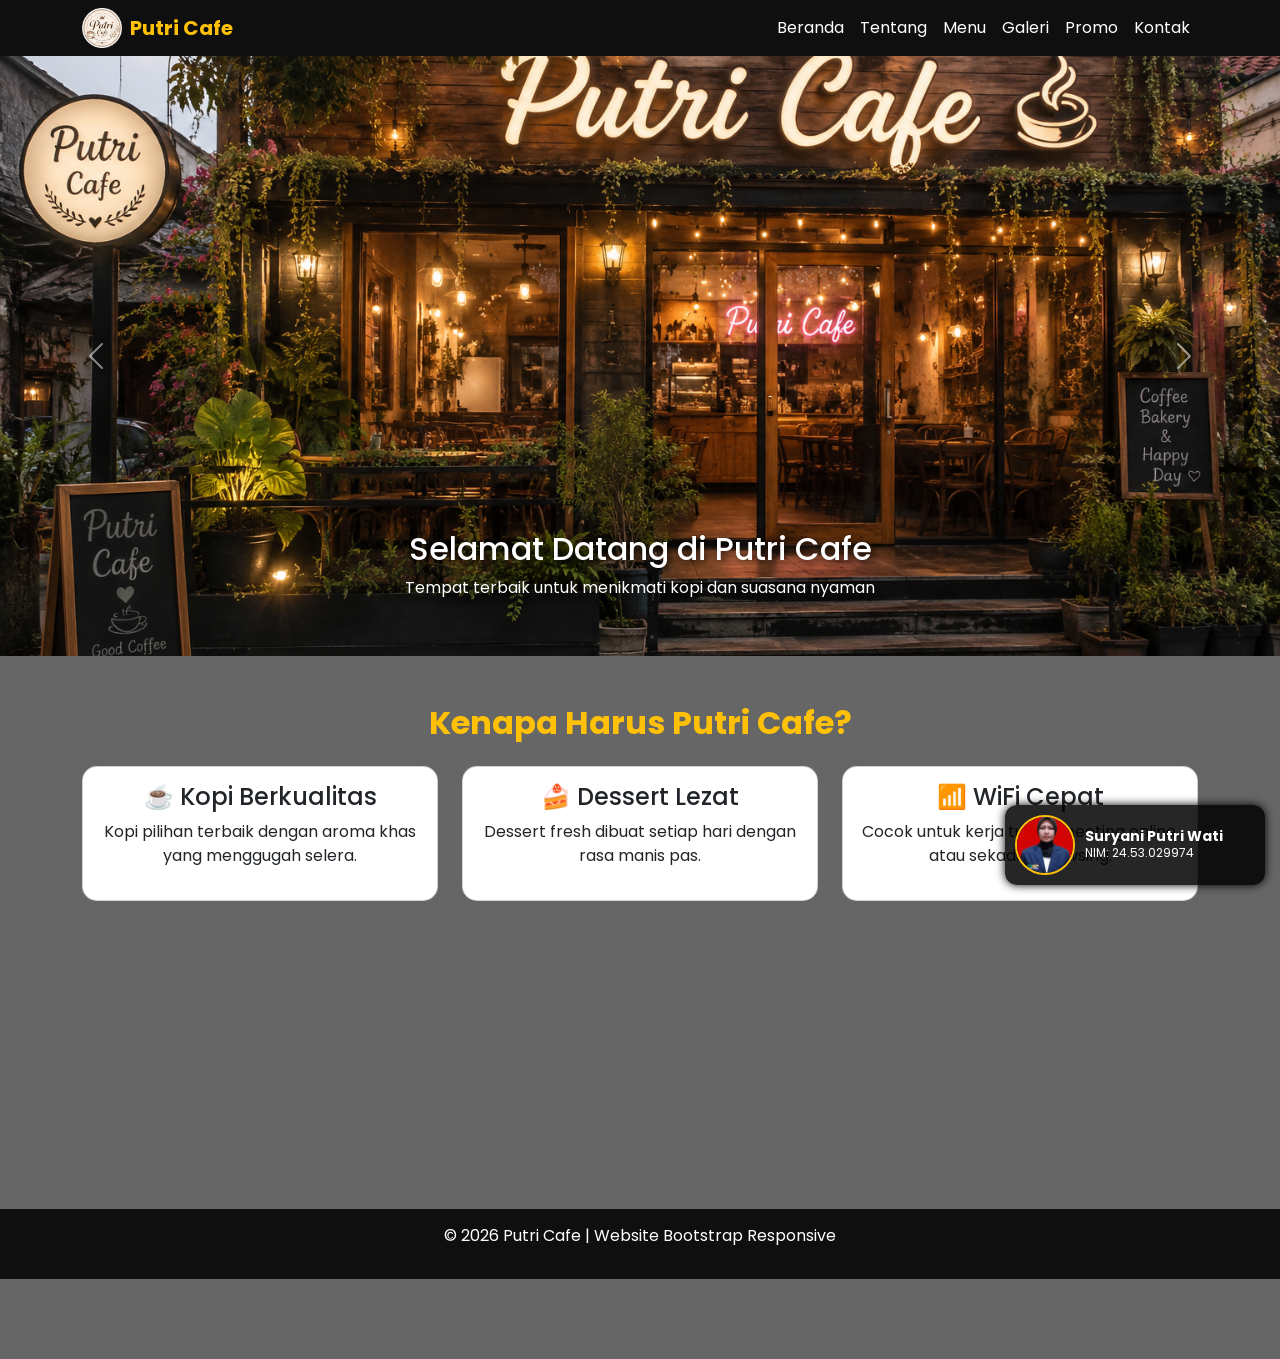
<file: index.html>
<!DOCTYPE html>
<html lang="id">
<head>
  <meta charset="UTF-8">
  <meta name="viewport" content="width=device-width, initial-scale=1.0">
  <title>Putri Cafe | Beranda</title>
 
  <!-- Bootstrap -->
  <link href="https://cdn.jsdelivr.net/npm/bootstrap@5.3.3/dist/css/bootstrap.min.css" rel="stylesheet">

  <!-- Google Font -->
  <link href="https://fonts.googleapis.com/css2?family=Poppins:wght@300;400;600&display=swap" rel="stylesheet">

  <!-- AOS Animation -->
  <link href="https://unpkg.com/aos@2.3.1/dist/aos.css" rel="stylesheet">

  <!-- CSS -->
  <link rel="stylesheet" href="style.css">
</head>
<body>

<div class="overlay-bg">

  <!-- Navbar -->
  <nav class="navbar navbar-expand-lg navbar-dark sticky-top">
    <div class="container">
       <img src="img/logo.jpg" alt="Logo Putri Cafe" width="40" class="d-inline-block align-text-top me-2">
      <a class="navbar-brand" href="index.html">Putri Cafe</a>
     
                
      <button class="navbar-toggler" type="button" data-bs-toggle="collapse" data-bs-target="#menuNav">
        <span class="navbar-toggler-icon"></span>
      </button>
      <div class="collapse navbar-collapse" id="menuNav">
        <ul class="navbar-nav ms-auto">
          <li class="nav-item"><a class="nav-link active" href="index.html">Beranda</a></li>
          <li class="nav-item"><a class="nav-link" href="about.html">Tentang</a></li>
          <li class="nav-item"><a class="nav-link" href="menu.html">Menu</a></li>
          <li class="nav-item"><a class="nav-link" href="gallery.html">Galeri</a></li>
          <li class="nav-item"><a class="nav-link" href="promo.html">Promo</a></li>
          <li class="nav-item"><a class="nav-link" href="contact.html">Kontak</a></li>
        </ul>
      </div>
    </div>
  </nav>

  <!-- Slider -->
  <div id="carouselCafe" class="carousel slide" data-bs-ride="carousel" data-aos="fade-up">
    <div class="carousel-inner">
      <div class="carousel-item active">
        <img src="img/cafe1.jpg" class="d-block w-100" style="height:600px; object-fit:cover;">
        <div class="carousel-caption">
          <h2 class="hero-text">Selamat Datang di Putri Cafe</h2>
          <p class="hero-text">Tempat terbaik untuk menikmati kopi dan suasana nyaman</p>
        </div>
      </div>
      <div class="carousel-item">
        <img src="img/cafe5.jpg" class="d-block w-100" style="height:500px; object-fit:cover;">
        <div class="carousel-caption">
          <h2 class="hero-text">Kopi Premium & Dessert</h2>
          <p class="hero-text">Nikmati rasa terbaik dalam setiap tegukan</p>
        </div>
      </div>
      <div class="carousel-item">
        <img src="img/cafe3.jpg" class="d-block w-100" style="height:500px; object-fit:cover;">
        <div class="carousel-caption">
          <h2 class="hero-text">Suasana Cozy</h2>
          <p class="hero-text">Cocok untuk nongkrong, kerja, dan meeting</p>
        </div>
      </div>
    </div>

    <button class="carousel-control-prev" type="button" data-bs-target="#carouselCafe" data-bs-slide="prev">
      <span class="carousel-control-prev-icon"></span>
    </button>
    <button class="carousel-control-next" type="button" data-bs-target="#carouselCafe" data-bs-slide="next">
      <span class="carousel-control-next-icon"></span>
    </button>
  </div>

  <!-- Content -->
  <div class="container py-5">
    <h2 class="section-title text-center mb-4" data-aos="zoom-in">Kenapa Harus Putri Cafe?</h2>

    <div class="row g-4">
      <div class="col-md-4" data-aos="fade-right">
        <div class="card p-3 text-center">
          <h4>☕ Kopi Berkualitas</h4>
          <p>Kopi pilihan terbaik dengan aroma khas yang menggugah selera.</p>
        </div>
      </div>
      <div class="col-md-4" data-aos="fade-up">
        <div class="card p-3 text-center">
          <h4>🍰 Dessert Lezat</h4>
          <p>Dessert fresh dibuat setiap hari dengan rasa manis pas.</p>
        </div>
      </div>
      <div class="col-md-4" data-aos="fade-left">
        <div class="card p-3 text-center">
          <h4>📶 WiFi Cepat</h4>
          <p>Cocok untuk kerja tugas, meeting online, atau sekadar browsing.</p>
        </div>
      </div>
    </div>
  </div>

  <!-- Testimoni -->
  <div class="container pb-5">
    <h2 class="section-title text-center mb-4" data-aos="zoom-in">Testimoni Pelanggan</h2>

    <div class="row g-4">
      <div class="col-md-4" data-aos="flip-left">
        <div class="card p-3">
          <p>"Kopinya enak banget dan suasananya nyaman. Cocok buat nongkrong!"</p>
          <h6>- Andi</h6>
        </div>
      </div>
      <div class="col-md-4" data-aos="flip-up">
        <div class="card p-3">
          <p>"Tempatnya instagramable, pelayanannya ramah, recommended banget."</p>
          <h6>- Sinta</h6>
        </div>
      </div>
      <div class="col-md-4" data-aos="flip-right">
        <div class="card p-3">
          <p>"Dessertnya lembut dan kopi latte favorit saya terbaik di sini."</p>
          <h6>- Rina</h6>
        </div>
      </div>
    </div>
  </div>

  <!-- Footer -->
  <div class="footer">
    <p>© 2026 Putri Cafe | Website Bootstrap Responsive</p>
  </div>

</div>

<!-- Identitas Mahasiswa -->
<div class="identity-box">
  <img src="img/foto-mahasiswa.jpg" alt="Foto Mahasiswa">
  <div>
    <h6>Suryani Putri Wati</h6>
    <p>NIM: 24.53.029974</p>
  </div>
</div>

<!-- Bootstrap JS -->
<script src="https://cdn.jsdelivr.net/npm/bootstrap@5.3.3/dist/js/bootstrap.bundle.min.js"></script>

<!-- AOS -->
<script src="https://unpkg.com/aos@2.3.1/dist/aos.js"></script>
<script>
  AOS.init();
</script>

</body>
</html>
</file>
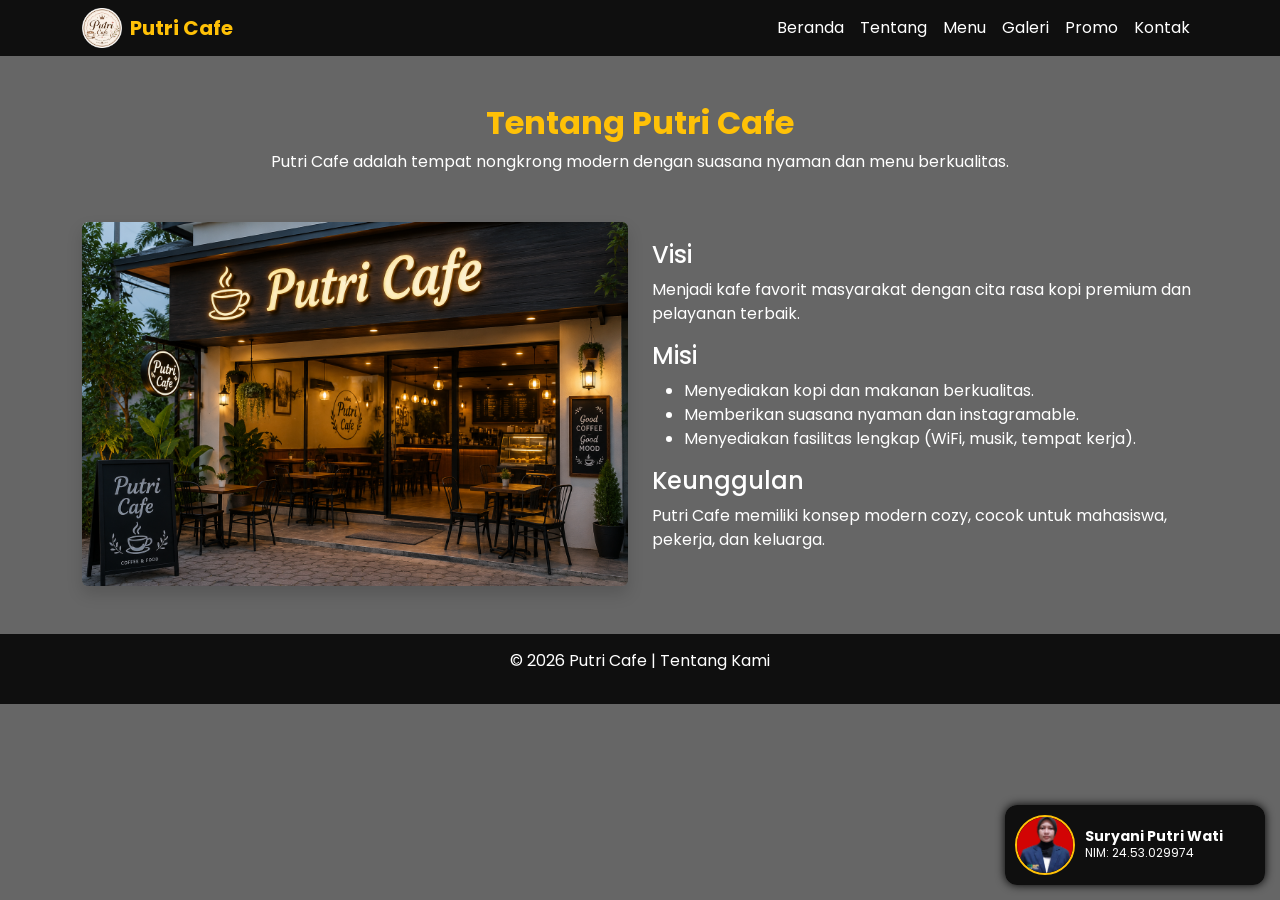
<file: about.html>
<!DOCTYPE html>
<html lang="id">
<head>
  <meta charset="UTF-8">
  <meta name="viewport" content="width=device-width, initial-scale=1.0">
  <title>Putri Cafe | Tentang</title>

  <link href="https://cdn.jsdelivr.net/npm/bootstrap@5.3.3/dist/css/bootstrap.min.css" rel="stylesheet">
  <link href="https://fonts.googleapis.com/css2?family=Poppins:wght@300;400;600&display=swap" rel="stylesheet">
  <link href="https://unpkg.com/aos@2.3.1/dist/aos.css" rel="stylesheet">
  <link rel="stylesheet" href="style.css">
</head>

<body>
<div class="overlay-bg">

  <nav class="navbar navbar-expand-lg navbar-dark sticky-top">
    <div class="container">
      <img src="img/logo.jpg" alt="Logo Putri Cafe" width="40" class="d-inline-block align-text-top me-2">
      <a class="navbar-brand" href="index.html">Putri Cafe</a>
      <button class="navbar-toggler" type="button" data-bs-toggle="collapse" data-bs-target="#menuNav">
        <span class="navbar-toggler-icon"></span>
      </button>
      <div class="collapse navbar-collapse" id="menuNav">
        <ul class="navbar-nav ms-auto">
          <li class="nav-item"><a class="nav-link" href="index.html">Beranda</a></li>
          <li class="nav-item"><a class="nav-link active" href="about.html">Tentang</a></li>
          <li class="nav-item"><a class="nav-link" href="menu.html">Menu</a></li>
          <li class="nav-item"><a class="nav-link" href="gallery.html">Galeri</a></li>
          <li class="nav-item"><a class="nav-link" href="promo.html">Promo</a></li>
          <li class="nav-item"><a class="nav-link" href="contact.html">Kontak</a></li>
        </ul>
      </div>
    </div>
  </nav>

  <div class="container py-5">
    <h2 class="section-title text-center" data-aos="zoom-in">Tentang Putri Cafe</h2>
    <p class="text-white text-center" data-aos="fade-up">
      Putri Cafe adalah tempat nongkrong modern dengan suasana nyaman dan menu berkualitas.
    </p>

    <div class="row mt-5 align-items-center">
      <div class="col-md-6" data-aos="fade-right">
        <img src="img/cafe2.jpg" class="img-fluid rounded shadow">
      </div>
      <div class="col-md-6 text-white" data-aos="fade-left">
        <h4>Visi</h4>
        <p>Menjadi kafe favorit masyarakat dengan cita rasa kopi premium dan pelayanan terbaik.</p>

        <h4>Misi</h4>
        <ul>
          <li>Menyediakan kopi dan makanan berkualitas.</li>
          <li>Memberikan suasana nyaman dan instagramable.</li>
          <li>Menyediakan fasilitas lengkap (WiFi, musik, tempat kerja).</li>
        </ul>

        <h4>Keunggulan</h4>
        <p>
          Putri Cafe memiliki konsep modern cozy, cocok untuk mahasiswa, pekerja, dan keluarga.
        </p>
      </div>
    </div>
  </div>

  <div class="footer">
    <p>© 2026 Putri Cafe | Tentang Kami</p>
  </div>

</div>

<div class="identity-box">
  <img src="img/foto-mahasiswa.jpg" alt="Foto Mahasiswa">
  <div>
    <h6>Suryani Putri Wati</h6>
    <p>NIM: 24.53.029974</p>
  </div>
</div>

<script src="https://cdn.jsdelivr.net/npm/bootstrap@5.3.3/dist/js/bootstrap.bundle.min.js"></script>
<script src="https://unpkg.com/aos@2.3.1/dist/aos.js"></script>
<script>AOS.init();</script>

</body>
</html>
</file>
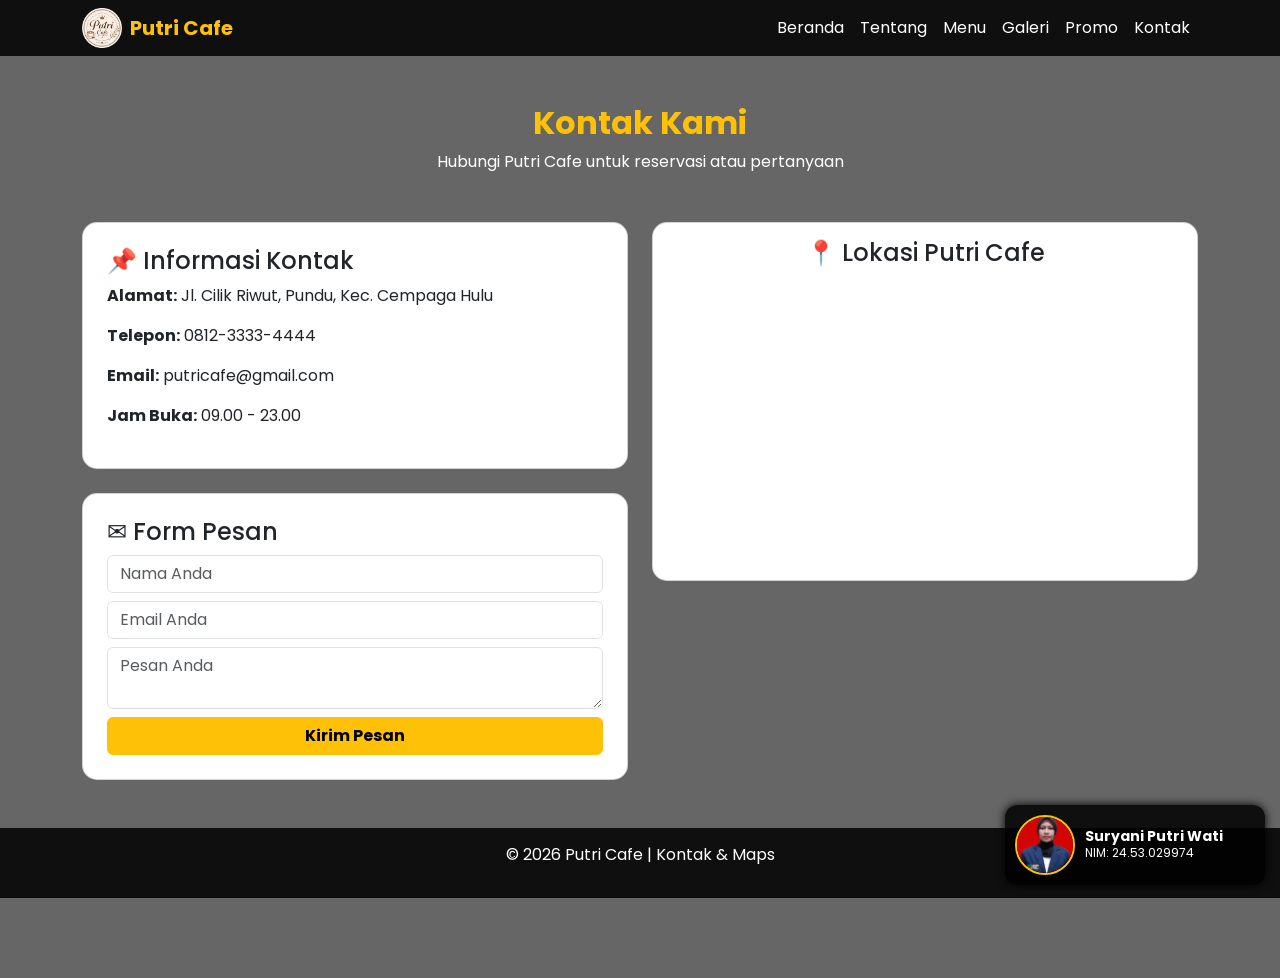
<file: contact.html>
<!DOCTYPE html>
<html lang="id">
<head>
  <meta charset="UTF-8">
  <meta name="viewport" content="width=device-width, initial-scale=1.0">
  <title>Putri Cafe | Kontak</title>

  <link href="https://cdn.jsdelivr.net/npm/bootstrap@5.3.3/dist/css/bootstrap.min.css" rel="stylesheet">
  <link href="https://fonts.googleapis.com/css2?family=Poppins:wght@300;400;600&display=swap" rel="stylesheet">
  <link href="https://unpkg.com/aos@2.3.1/dist/aos.css" rel="stylesheet">
  <link rel="stylesheet" href="style.css">
</head>

<body>
<div class="overlay-bg">

  <nav class="navbar navbar-expand-lg navbar-dark sticky-top">
    <div class="container">
      <img src="img/logo.jpg" alt="Logo Putri Cafe" width="40" class="d-inline-block align-text-top me-2">
      <a class="navbar-brand" href="index.html">Putri Cafe</a>
      <button class="navbar-toggler" type="button" data-bs-toggle="collapse" data-bs-target="#menuNav">
        <span class="navbar-toggler-icon"></span>
      </button>
      <div class="collapse navbar-collapse" id="menuNav">
        <ul class="navbar-nav ms-auto">
          <li class="nav-item"><a class="nav-link" href="index.html">Beranda</a></li>
          <li class="nav-item"><a class="nav-link" href="about.html">Tentang</a></li>
          <li class="nav-item"><a class="nav-link" href="menu.html">Menu</a></li>
          <li class="nav-item"><a class="nav-link" href="gallery.html">Galeri</a></li>
          <li class="nav-item"><a class="nav-link" href="promo.html">Promo</a></li>
          <li class="nav-item"><a class="nav-link active" href="contact.html">Kontak</a></li>
        </ul>
      </div>
    </div>
  </nav>

  <div class="container py-5">
    <h2 class="section-title text-center" data-aos="zoom-in">Kontak Kami</h2>
    <p class="text-white text-center" data-aos="fade-up">Hubungi Putri Cafe untuk reservasi atau pertanyaan</p>

    <div class="row mt-4 g-4">
      <div class="col-md-6" data-aos="fade-right">
        <div class="card p-4">
          <h4>📌 Informasi Kontak</h4>
          <p><b>Alamat:</b> Jl. Cilik Riwut, Pundu, Kec. Cempaga Hulu</p>
          <p><b>Telepon:</b> 0812-3333-4444</p>
          <p><b>Email:</b> putricafe@gmail.com</p>
          <p><b>Jam Buka:</b> 09.00 - 23.00</p>
        </div>

        <div class="card p-4 mt-4">
          <h4>✉ Form Pesan</h4>
          <form>
            <input type="text" class="form-control mb-2" placeholder="Nama Anda">
            <input type="email" class="form-control mb-2" placeholder="Email Anda">
            <textarea class="form-control mb-2" placeholder="Pesan Anda"></textarea>
            <button class="btn btn-warning w-100">Kirim Pesan</button>
          </form>
        </div>
      </div>

      <!-- Google Maps -->
      <div class="col-md-6" data-aos="fade-left">
        <div class="card p-3">
          <h4 class="text-center">📍 Lokasi Putri Cafe</h4>
          <div class="ratio ratio-16x9">
            <iframe 
              src="https://www.google.com/maps/embed?pb=!1m14!1m12!1m3!1d26250.789728838357!2d113.0594304!3d-1.9693568!2m3!1f0!2f0!3f0!3m2!1i1024!2i768!4f13.1!5e1!3m2!1sid!2sid!4v1778549402001!5m2!1sid!2sid" width="600" height="450" style="border:0;" allowfullscreen="" loading="lazy" referrerpolicy="no-referrer-when-downgrade"
              style="border:0;" allowfullscreen="" loading="lazy">
            </iframe>
          </div>
        </div>
      </div>
    </div>

  </div>

  <div class="footer">
    <p>© 2026 Putri Cafe | Kontak & Maps</p>
  </div>

</div>

<div class="identity-box">
  <img src="img/foto-mahasiswa.jpg" alt="Foto Mahasiswa">
  <div>
    <h6>Suryani Putri Wati</h6>
    <p>NIM: 24.53.029974</p>
  </div>
</div>

<script src="https://cdn.jsdelivr.net/npm/bootstrap@5.3.3/dist/js/bootstrap.bundle.min.js"></script>
<script src="https://unpkg.com/aos@2.3.1/dist/aos.js"></script>
<script>AOS.init();</script>

</body>
</html>
</file>
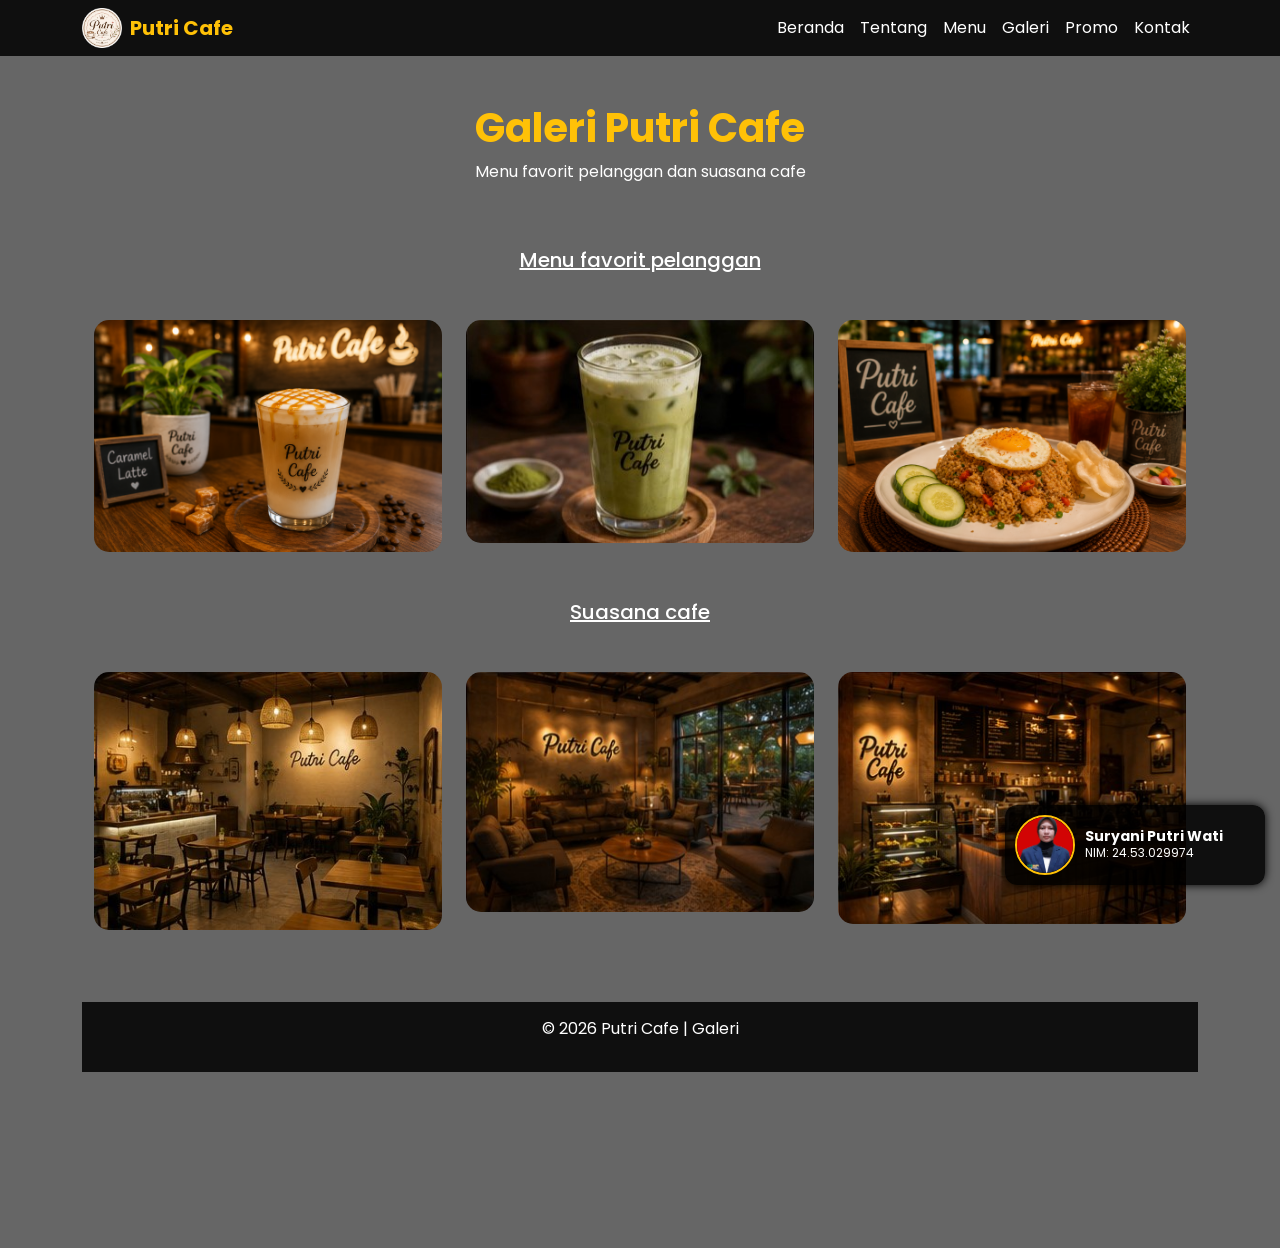
<file: gallery.html>
<!DOCTYPE html>
<html lang="id">
<head>
  <meta charset="UTF-8">
  <meta name="viewport" content="width=device-width, initial-scale=1.0">
  <title>Putri Cafe | Galeri</title>

  <link href="https://cdn.jsdelivr.net/npm/bootstrap@5.3.3/dist/css/bootstrap.min.css" rel="stylesheet">
  <link href="https://fonts.googleapis.com/css2?family=Poppins:wght@300;400;600&display=swap" rel="stylesheet">
  <link href="https://unpkg.com/aos@2.3.1/dist/aos.css" rel="stylesheet">
  <link rel="stylesheet" href="style.css">
</head>

<body>
<div class="overlay-bg">

  <nav class="navbar navbar-expand-lg navbar-dark sticky-top">
    <div class="container">
      <img src="img/logo.jpg" alt="Logo Putri Cafe" width="40" class="d-inline-block align-text-top me-2">
      <a class="navbar-brand" href="index.html">Putri Cafe</a>
      <button class="navbar-toggler" type="button" data-bs-toggle="collapse" data-bs-target="#menuNav">
        <span class="navbar-toggler-icon"></span>
      </button>
      <div class="collapse navbar-collapse" id="menuNav">
        <ul class="navbar-nav ms-auto">
          <li class="nav-item"><a class="nav-link" href="index.html">Beranda</a></li>
          <li class="nav-item"><a class="nav-link" href="about.html">Tentang</a></li>
          <li class="nav-item"><a class="nav-link" href="menu.html">Menu</a></li>
          <li class="nav-item"><a class="nav-link active" href="gallery.html">Galeri</a></li>
          <li class="nav-item"><a class="nav-link" href="promo.html">Promo</a></li>
          <li class="nav-item"><a class="nav-link" href="contact.html">Kontak</a></li>
        </ul>
      </div>
    </div>
  </nav>

  <div class="container py-5">
    <h1 class="section-title text-center" data-aos="zoom-in">Galeri Putri Cafe</h1>
    <p class="text-white text-center" data-aos="fade-up"> Menu favorit pelanggan dan suasana cafe </p>

      <div class="container py-5">
      <h5 class="text-white text-center" data-aos="fade-up"> <u> Menu favorit pelanggan </u></h5>
      
      <div class="row g-4 gallery mt-4"> 
      <div class="col-md-4" data-aos="zoom-in"><img src="img/menu1.jpg" class="img-fluid"></div>
      <div class="col-md-4" data-aos="zoom-in"><img src="img/galeri3.jpg" class="img-fluid"></div>
      <div class="col-md-4" data-aos="zoom-in"><img src="img/galeri1.jpg" class="img-fluid"></div>
      <div class="container py-5">
      <h5 class="text-white text-center" data-aos="fade-up"> <u> Suasana cafe </u></h5>
      <div class="row g-4 gallery mt-4">
      <div class="col-md-4" data-aos="zoom-in"><img src="img/galeri4.jpg" class="img-fluid"></div>
      <div class="col-md-4" data-aos="zoom-in"><img src="img/galeri5.jpg" class="img-fluid"></div>
      <div class="col-md-4" data-aos="zoom-in"><img src="img/galeri6.jpg" class="img-fluid"></div>
    </div>
  </div>

  <div class="footer">
    <p>© 2026 Putri Cafe | Galeri</p>
  </div>

</div>

<div class="identity-box">
  <img src="img/foto-mahasiswa.jpg" alt="Foto Mahasiswa">
  <div>
    <h6>Suryani Putri Wati</h6>
    <p>NIM: 24.53.029974</p>
  </div>
</div>

<script src="https://cdn.jsdelivr.net/npm/bootstrap@5.3.3/dist/js/bootstrap.bundle.min.js"></script>
<script src="https://unpkg.com/aos@2.3.1/dist/aos.js"></script>
<script>AOS.init();</script>

</body>
</html>
</file>
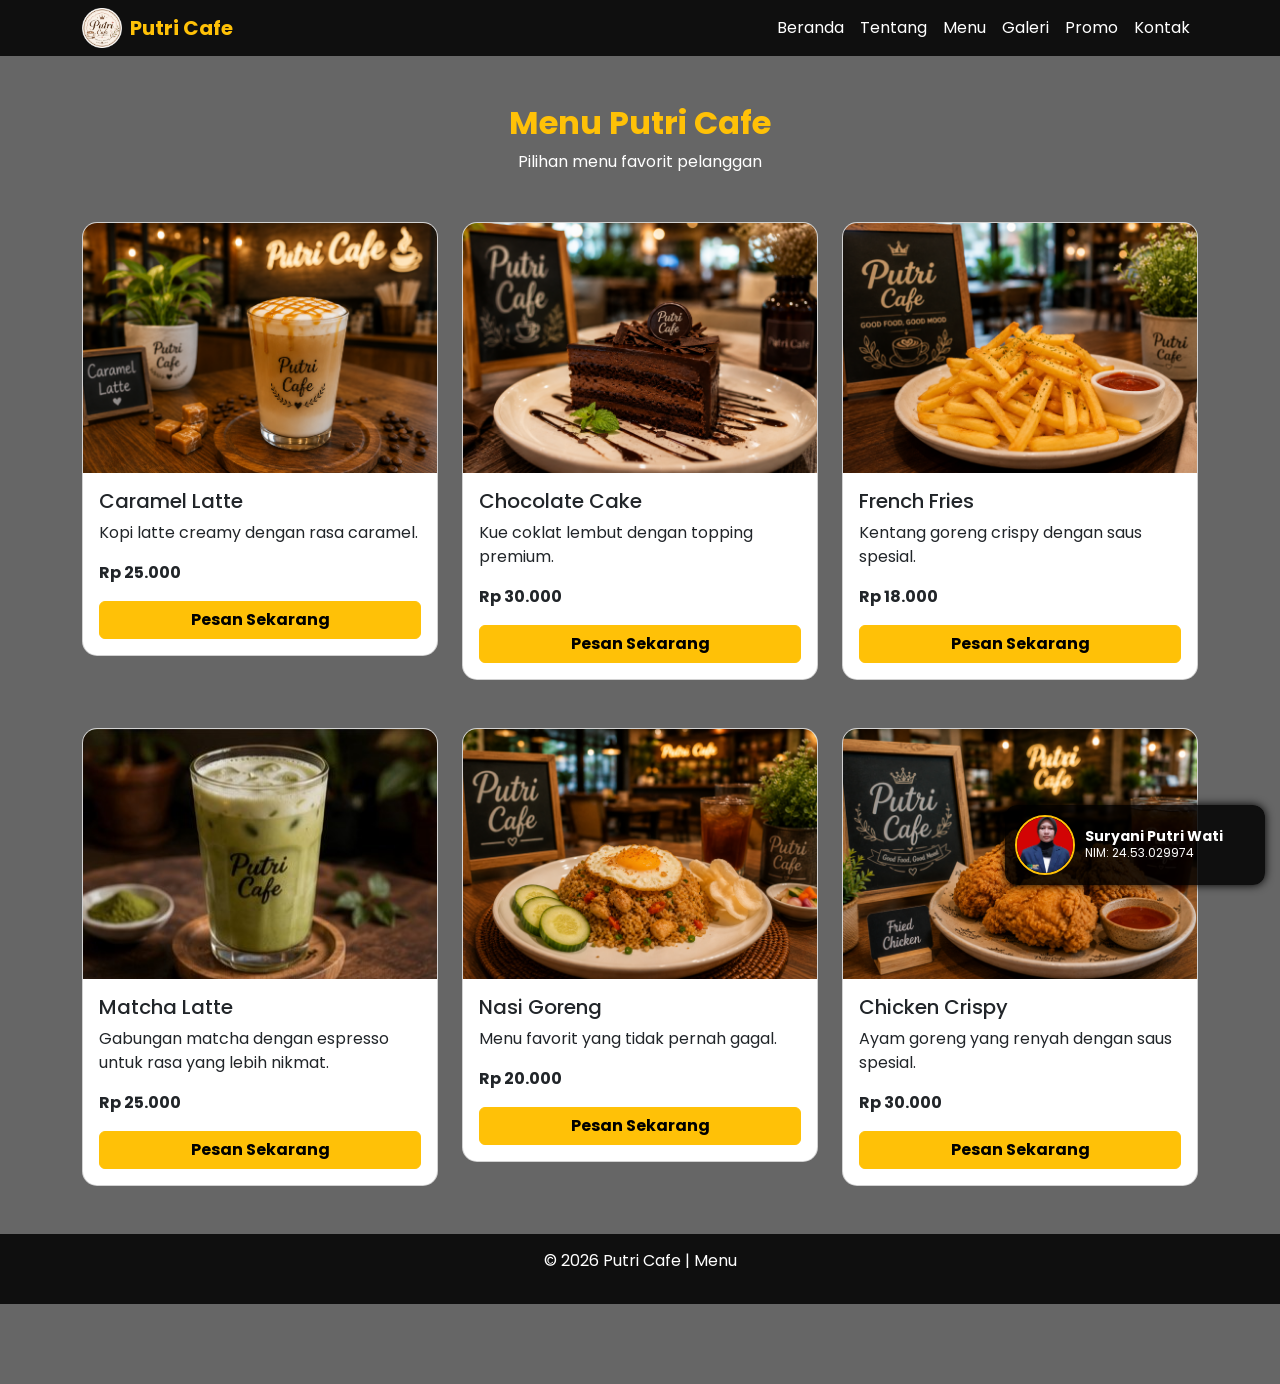
<file: menu.html>
<!DOCTYPE html>
<html lang="id">
<head>
  <meta charset="UTF-8">
  <meta name="viewport" content="width=device-width, initial-scale=1.0">
  <title>Putri Cafe | Menu</title>

  <link href="https://cdn.jsdelivr.net/npm/bootstrap@5.3.3/dist/css/bootstrap.min.css" rel="stylesheet">
  <link href="https://fonts.googleapis.com/css2?family=Poppins:wght@300;400;600&display=swap" rel="stylesheet">
  <link href="https://unpkg.com/aos@2.3.1/dist/aos.css" rel="stylesheet">
  <link rel="stylesheet" href="style.css">
</head>

<body>
<div class="overlay-bg">

  <nav class="navbar navbar-expand-lg navbar-dark sticky-top">
    <div class="container">
      <img src="img/logo.jpg" alt="Logo Putri Cafe" width="40" class="d-inline-block align-text-top me-2">
      <a class="navbar-brand" href="index.html">Putri Cafe</a>
      <button class="navbar-toggler" type="button" data-bs-toggle="collapse" data-bs-target="#menuNav">
        <span class="navbar-toggler-icon"></span>
      </button>
      <div class="collapse navbar-collapse" id="menuNav">
        <ul class="navbar-nav ms-auto">
          <li class="nav-item"><a class="nav-link" href="index.html">Beranda</a></li>
          <li class="nav-item"><a class="nav-link" href="about.html">Tentang</a></li>
          <li class="nav-item"><a class="nav-link active" href="menu.html">Menu</a></li>
          <li class="nav-item"><a class="nav-link" href="gallery.html">Galeri</a></li>
          <li class="nav-item"><a class="nav-link" href="promo.html">Promo</a></li>
          <li class="nav-item"><a class="nav-link" href="contact.html">Kontak</a></li>
        </ul>
      </div>
    </div>
  </nav>

  <div class="container py-5">
    <h2 class="section-title text-center" data-aos="zoom-in">Menu Putri Cafe</h2>
    <p class="text-white text-center" data-aos="fade-up">Pilihan menu favorit pelanggan</p>

    <div class="row g-4 mt-4">

      <div class="col-md-4" data-aos="fade-right">
        <div class="card">
          <img src="img/menu1.jpg" class="card-img-top" height="250" style="object-fit:cover;">
          <div class="card-body">
            <h5>Caramel Latte</h5>
            <p>Kopi latte creamy dengan rasa caramel.</p>
            <p><b>Rp 25.000</b></p>
            <button class="btn btn-warning w-100">Pesan Sekarang</button>
          </div>
        </div>
      </div>

      <div class="col-md-4" data-aos="fade-up">
        <div class="card">
          <img src="img/menu2.jpg" class="card-img-top" height="250" style="object-fit:cover;">
          <div class="card-body">
            <h5>Chocolate Cake</h5>
            <p>Kue coklat lembut dengan topping premium.</p>
            <p><b>Rp 30.000</b></p>
            <button class="btn btn-warning w-100">Pesan Sekarang</button>
          </div>
        </div>
      </div>

      <div class="col-md-4" data-aos="fade-left">
        <div class="card">
          <img src="img/menu3.jpg" class="card-img-top" height="250" style="object-fit:cover;">
          <div class="card-body">
            <h5>French Fries</h5>
            <p>Kentang goreng crispy dengan saus spesial.</p>
            <p><b>Rp 18.000</b></p>
            <button class="btn btn-warning w-100">Pesan Sekarang</button>
          </div>
        </div>
      </div>

    </div>
    <div class="row g-4 mt-4">

      <div class="col-md-4" data-aos="fade-right">
        <div class="card">
          <img src="img/galeri3.jpg" class="card-img-top" height="250" style="object-fit:cover;">
          <div class="card-body">
            <h5>Matcha Latte</h5>
            <p>Gabungan matcha dengan espresso untuk rasa yang lebih nikmat.</p>
            <p><b>Rp 25.000</b></p>
            <button class="btn btn-warning w-100">Pesan Sekarang</button>
          </div>
        </div>
      </div>

      <div class="col-md-4" data-aos="fade-up">
        <div class="card">
          <img src="img/galeri1.jpg" class="card-img-top" height="250" style="object-fit:cover;">
          <div class="card-body">
            <h5>Nasi Goreng</h5>
            <p>Menu favorit yang tidak pernah gagal.</p>
            <p><b>Rp 20.000</b></p>
            <button class="btn btn-warning w-100">Pesan Sekarang</button>
          </div>
        </div>
      </div>

      <div class="col-md-4" data-aos="fade-left">
        <div class="card">
          <img src="img/galeri2.jpg" class="card-img-top" height="250" style="object-fit:cover;">
          <div class="card-body">
            <h5>Chicken Crispy</h5>
            <p>Ayam goreng yang renyah dengan saus spesial.</p>
            <p><b>Rp 30.000</b></p>
            <button class="btn btn-warning w-100">Pesan Sekarang</button>
          </div>
        </div>
      </div>

    </div>
  </div>

  <div class="footer">
    <p>© 2026 Putri Cafe | Menu</p>
  </div>

</div>

<div class="identity-box">
  <img src="img/foto-mahasiswa.jpg" alt="Foto Mahasiswa">
  <div>
    <h6>Suryani Putri Wati</h6>
    <p>NIM: 24.53.029974</p>
  </div>
</div>

<script src="https://cdn.jsdelivr.net/npm/bootstrap@5.3.3/dist/js/bootstrap.bundle.min.js"></script>
<script src="https://unpkg.com/aos@2.3.1/dist/aos.js"></script>
<script>AOS.init();</script>

</body>
</html>
</file>
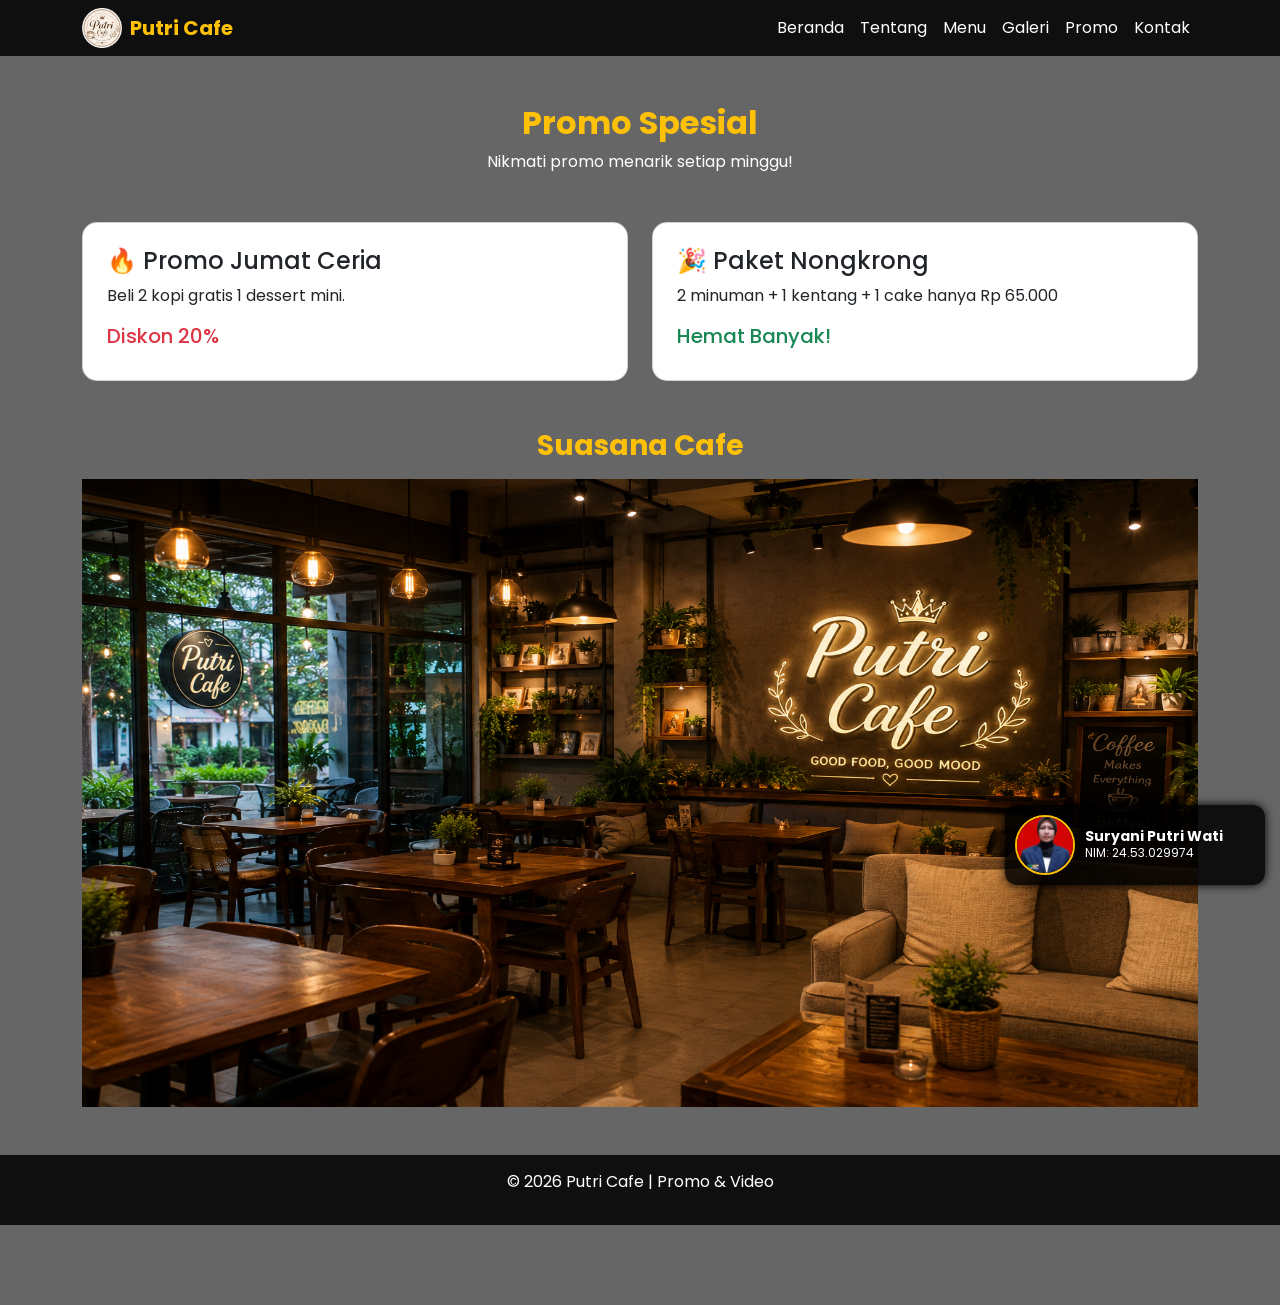
<file: promo.html>
<!DOCTYPE html>
<html lang="id">
<head>
  <meta charset="UTF-8">
  <meta name="viewport" content="width=device-width, initial-scale=1.0">
  <title>Putri Cafe | Promo</title>

  <link href="https://cdn.jsdelivr.net/npm/bootstrap@5.3.3/dist/css/bootstrap.min.css" rel="stylesheet">
  <link href="https://fonts.googleapis.com/css2?family=Poppins:wght@300;400;600&display=swap" rel="stylesheet">
  <link href="https://unpkg.com/aos@2.3.1/dist/aos.css" rel="stylesheet">
  <link rel="stylesheet" href="style.css">
</head>

<body>
<div class="overlay-bg">

  <nav class="navbar navbar-expand-lg navbar-dark sticky-top">
    <div class="container">
      <img src="img/logo.jpg" alt="Logo Putri Cafe" width="40" class="d-inline-block align-text-top me-2">
      <a class="navbar-brand" href="index.html">Putri Cafe</a>
      <button class="navbar-toggler" type="button" data-bs-toggle="collapse" data-bs-target="#menuNav">
        <span class="navbar-toggler-icon"></span>
      </button>
      <div class="collapse navbar-collapse" id="menuNav">
        <ul class="navbar-nav ms-auto">
          <li class="nav-item"><a class="nav-link" href="index.html">Beranda</a></li>
          <li class="nav-item"><a class="nav-link" href="about.html">Tentang</a></li>
          <li class="nav-item"><a class="nav-link" href="menu.html">Menu</a></li>
          <li class="nav-item"><a class="nav-link" href="gallery.html">Galeri</a></li>
          <li class="nav-item"><a class="nav-link active" href="promo.html">Promo</a></li>
          <li class="nav-item"><a class="nav-link" href="contact.html">Kontak</a></li>
        </ul>
      </div>
    </div>
  </nav>

  <div class="container py-5">
    <h2 class="section-title text-center" data-aos="zoom-in">Promo Spesial</h2>
    <p class="text-white text-center" data-aos="fade-up">Nikmati promo menarik setiap minggu!</p>

    <div class="row g-4 mt-4">
      <div class="col-md-6" data-aos="fade-right">
        <div class="card p-4">
          <h4>🔥 Promo Jumat Ceria</h4>
          <p>Beli 2 kopi gratis 1 dessert mini.</p>
          <h5 class="text-danger">Diskon 20%</h5>
        </div>
      </div>
      <div class="col-md-6" data-aos="fade-left">
        <div class="card p-4">
          <h4>🎉 Paket Nongkrong</h4>
          <p>2 minuman + 1 kentang + 1 cake hanya Rp 65.000</p>
          <h5 class="text-success">Hemat Banyak!</h5>
        </div>
      </div>
    </div>

    <!-- Video -->
    <div class="mt-5" data-aos="zoom-in">
      <h3 class="section-title text-center mb-3">Suasana Cafe</h3>
      <div class="ratio ratio-16x9">
        <img src="img/cafe4.jpg" title="Putri Cafe" allowfullscreen>
      </div>
    </div>
  </div>

  <div class="footer">
    <p>© 2026 Putri Cafe | Promo & Video</p>
  </div>

</div>

<div class="identity-box">
  <img src="img/foto-mahasiswa.jpg" alt="Foto Mahasiswa">
  <div>
    <h6>Suryani Putri Wati</h6>
    <p>NIM: 24.53.029974</p>
  </div>
</div>

<script src="https://cdn.jsdelivr.net/npm/bootstrap@5.3.3/dist/js/bootstrap.bundle.min.js"></script>
<script src="https://unpkg.com/aos@2.3.1/dist/aos.js"></script>
<script>AOS.init();</script>

</body>
</html>
</file>
<file: style.css>
body {
  font-family: 'Poppins', sans-serif;
  background: url("https://images.unsplash.com/photo-1509042239860-f550ce710b93?auto=format&fit=crop&w=1600&q=80");
  background-size: cover;
  background-attachment: fixed;
  background-position: center;
}

.overlay-bg {
  background-color: rgba(0, 0, 0, 0.6);
  min-height: 100vh;
  padding-bottom: 80px;
}

.navbar {
  background-color: rgba(0, 0, 0, 0.85);
}

.navbar-brand {
  font-weight: bold;
  color: #ffc107 !important;
}

.nav-link {
  color: white !important;
}

.nav-link:hover {
  color: #ffc107 !important;
}

.hero-text {
  color: white;
  text-shadow: 2px 2px 10px black;
}

.section-title {
  color: #ffc107;
  font-weight: bold;
}

.card {
  border-radius: 15px;
  overflow: hidden;
}

.card img {
  transition: 0.4s;
}

.card:hover img {
  transform: scale(1.1);
}

.btn-warning {
  font-weight: bold;
}

.footer {
  background-color: rgba(0, 0, 0, 0.85);
  color: white;
  padding: 15px;
  text-align: center;
}

/* Identitas Mahasiswa */
.identity-box {
  position: fixed;
  bottom: 15px;
  right: 15px;
  background-color: rgba(0,0,0,0.85);
  color: white;
  padding: 10px;
  border-radius: 12px;
  display: flex;
  gap: 10px;
  align-items: center;
  z-index: 9999;
  width: 260px;
  box-shadow: 0px 0px 10px black;
}

.identity-box img {
  width: 60px;
  height: 60px;
  border-radius: 50%;
  object-fit: cover;
  border: 2px solid #ffc107;
}

.identity-box h6 {
  margin: 0;
  font-size: 14px;
  font-weight: bold;
}

.identity-box p {
  margin: 0;
  font-size: 12px;
}

.gallery img {
  border-radius: 15px;
  transition: 0.4s;
}

.gallery img:hover {
  transform: scale(1.05);
  box-shadow: 0px 0px 15px black;
}

/* Responsive fix */
@media(max-width: 576px) {
  .identity-box {
    width: 220px;
    padding: 8px;
  }
  .identity-box img {
    width: 50px;
    height: 50px;
  }
}
</file>
